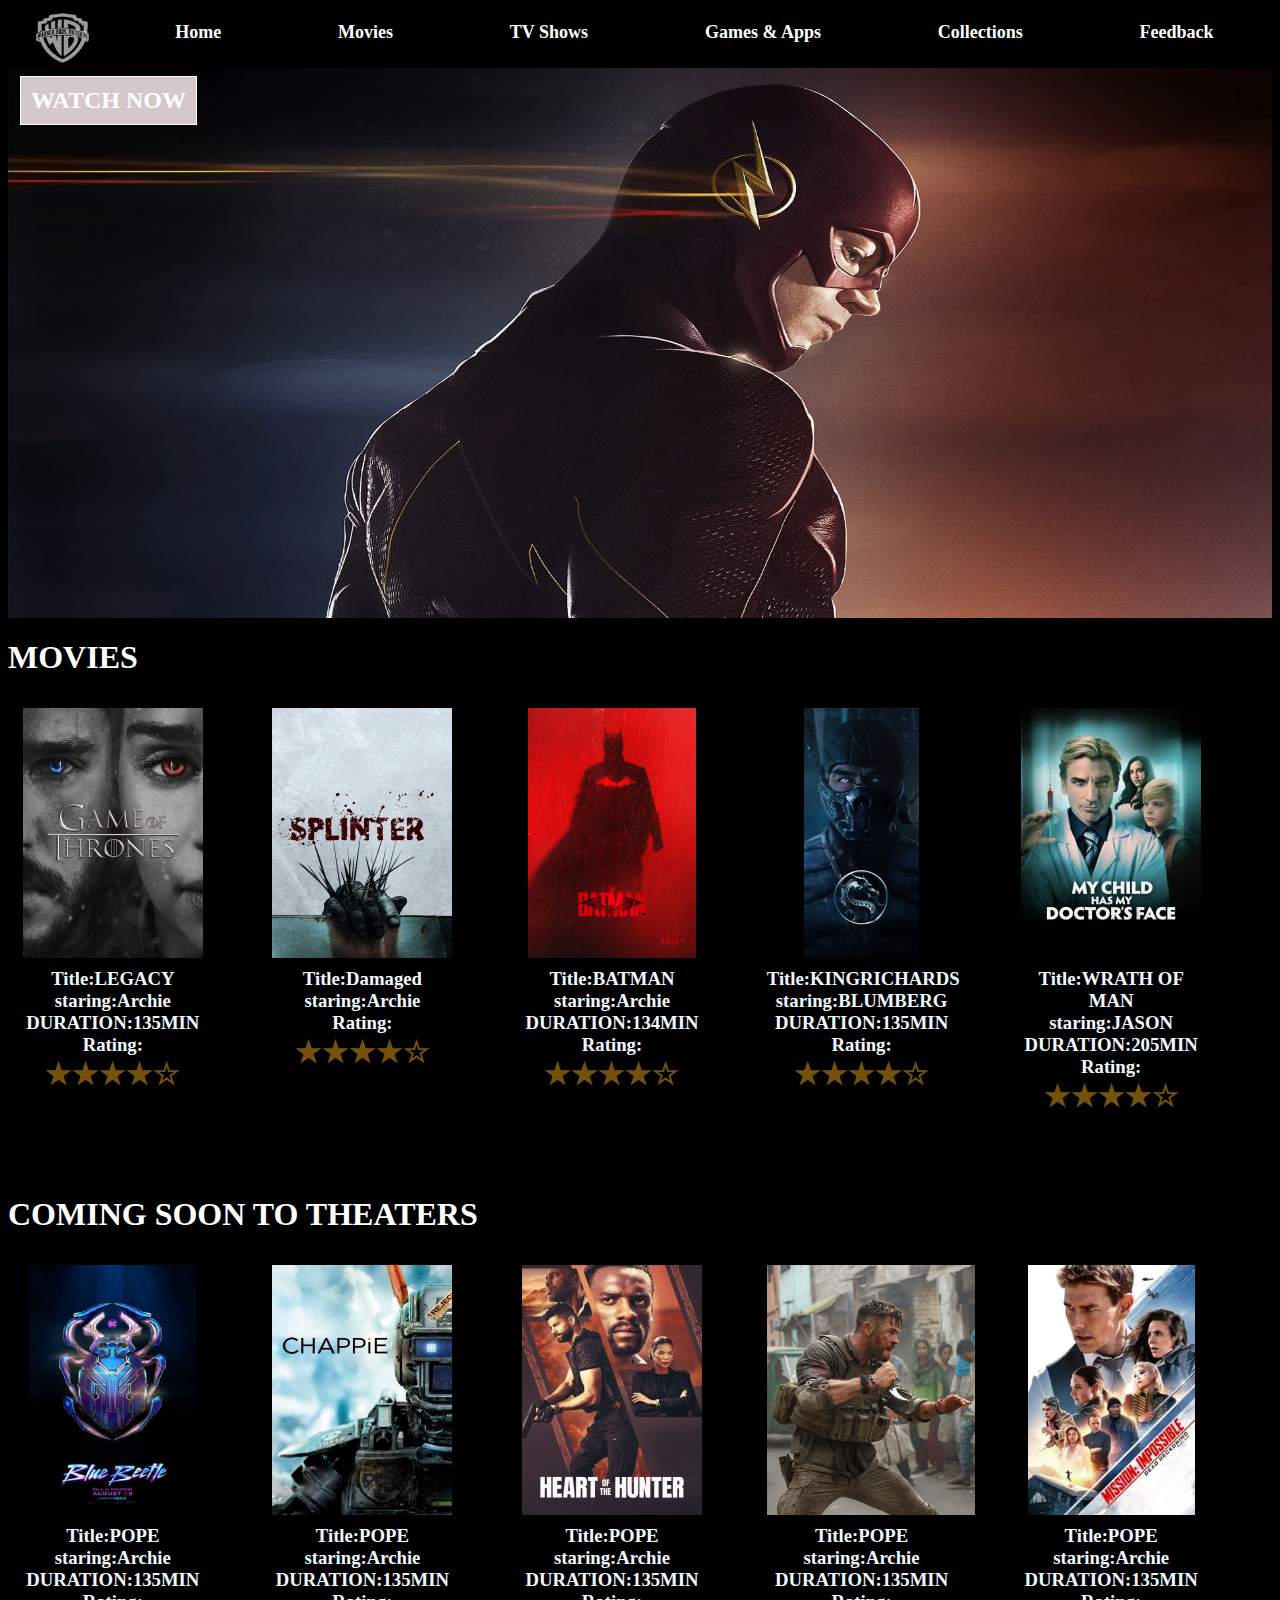
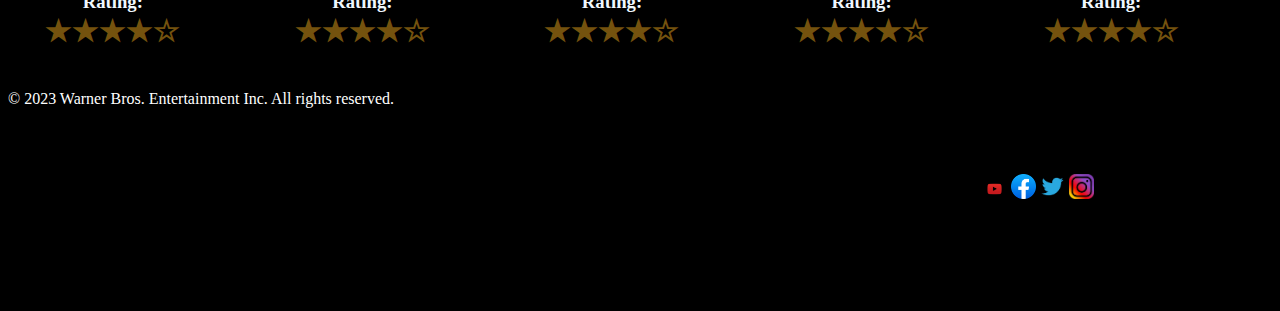
<file: index.html>
<link rel ="stylesheet" href="style.css">
</head>
<nav id="Navigation">
   <ul>
    <img src="logo.png" alt="Warner Bros Logo" height="60px"></a>
    <li><a href="index.html" >Home</a>
      <li><a href="movies.html">Movies</a></li>
      <li><a href="tvshows.html">TV Shows</a></li>
      <li><a href="gamesand apps.html">Games & Apps</a></li>
      <li><a href="collections.html">Collections</a></li>
      <li><a href="feedback.html">Feedback</a></li>
   </ul>
</nav>
<body>
    
  <div class ="top img">
    <img src="flash.jpg">
    <a href="dune.html"><h1>WATCH NOW</h1>
    </a>
    
  </div>
       
    </figure>
    
    
</p>
<p>
 <h1>MOVIES </h1>
 <div class="image-gallery">
    <figure>
        <img src="P.jpg" alt="Legacies TV Show" height="250px">
        <div class="details">
            <h3>Title:LEGACY</h3>
                        <h3>staring:Archie</h3>
                        <h3>DURATION:135MIN</h3>
                        <div class="rating">
                            <h3>Rating:  <div class="stars">&#9733;&#9733;&#9733;&#9733;&#9734;</div></h3>
                    
        </div>
    </figure>
    <figure>
        <img src="4.jpg" alt="Rick and Morty show" height="250px">
        <div class="details">
            <h3>Title:Damaged</h3>
                        <h3>staring:Archie</h3>
                        <div class="rating">
                            <h3>Rating:  <div class="stars">&#9733;&#9733;&#9733;&#9733;&#9734;</div></h3>
                        
        </div>
    </figure>
    <figure>
        <img src="I'm Vengeance- Best Quotes From The Batman (2022).png" alt="Tom and Jerry Show" height="250px">
        <div class="details">
            <h3>Title:BATMAN</h3>
                        <h3>staring:Archie</h3>
                        <h3>DURATION:134MIN</h3>
                        <div class="rating">
                            <h3>Rating:  <div class="stars">&#9733;&#9733;&#9733;&#9733;&#9734;</div></h3>
        </div>
    </figure>
    <figure>
        <img src="mortal kombat.jpeg" alt="The Nun movie" height="250px">
       
        <div class="details">
            <h3>Title:KINGRICHARDS</h3>
                        <h3>staring:BLUMBERG</h3>
                        <h3>DURATION:135MIN</h3>
                        <div class="rating">
                            <h3>Rating:  <div class="stars">&#9733;&#9733;&#9733;&#9733;&#9734;</div></h3>
                        
        </div>
    </figure>

    <figure>
        <img src="1.jpg" alt="The Nun movie" height="250px">
        <div class="details">
            <h3>Title:WRATH OF MAN</h3>
                        <h3>staring:JASON</h3>
                        <h3>DURATION:205MIN</h3>
                        <div class="rating">
                            <h3>Rating:  <div class="stars">&#9733;&#9733;&#9733;&#9733;&#9734;</div></h3>
        </div>
    </figure>
    
 </div>
 <br>


</p>
<br>
<p>
    <h1>COMING SOON TO THEATERS</h1>
    <div class="image-gallery">
    <figure>
        <img src="bluebeetle_keyart_0.jpg" alt="Blue beetle" >
        
        <div class="details">
            <h3>Title:POPE</h3>
                        <h3>staring:Archie</h3>
                        <h3>DURATION:135MIN</h3>
                        <div class="rating">
                            <h3>Rating:  <div class="stars">&#9733;&#9733;&#9733;&#9733;&#9734;</div></h3>
       
    </figure>
    <figure>
        <img src="5.jpg" alt="Barbie">
        
        
        <div class="details">
            <h3>Title:POPE</h3>
                        <h3>staring:Archie</h3>
                        <h3>DURATION:135MIN</h3>
                        <div class="rating">
                            <h3>Rating:  <div class="stars">&#9733;&#9733;&#9733;&#9733;&#9734;</div></h3>
    </figure>
    <figure>
        <img src="heart of the hunter.jpg" alt="The Flash">
       
        <div class="details">
            <h3>Title:POPE</h3>
                        <h3>staring:Archie</h3>
                        <h3>DURATION:135MIN</h3>
                        <div class="rating">
                            <h3>Rating:  <div class="stars">&#9733;&#9733;&#9733;&#9733;&#9734;</div></h3>
    </figure>
    <figure>
        <img src="EXTRACTION.jpg" alt="Air">
        <div class="details">
            <h3>Title:POPE</h3>
                        <h3>staring:Archie</h3>
                        <h3>DURATION:135MIN</h3>
                        <div class="rating">
                            <h3>Rating:  <div class="stars">&#9733;&#9733;&#9733;&#9733;&#9734;</div></h3>
    </figure>
    
    <figure>
        <img src="mission-impossible-dead-reckoning-part-one-2023.jpg" alt="Air">
        <div class="details">
            <h3>Title:POPE</h3>
                        <h3>staring:Archie</h3>
                        <h3>DURATION:135MIN</h3>
                        <div class="rating">
                            <h3>Rating:  <div class="stars">&#9733;&#9733;&#9733;&#9733;&#9734;</div></h3>
    </figure>
    
    
    </div>
</p>

    
       
</p>
</body>

<footer>
    <p>&copy; 2023 Warner Bros. Entertainment Inc. All rights reserved.</p>
        <figure>
    <div class="social-media-links">
        <a href="https://www.youtube.com/user/WarnerBrosPictures/"><img src="youtube-logo.png" alt="YouTube"height="50px"float="center"></a>
        <a href="https://www.facebook.com/warnerbrosent/"><img src="facebook-logo.png" alt="Facebook"height="50px"float="center"></a>
        <a href="https://twitter.com/Warnerbros/"><img src="twitter-logo.png" alt="Twitter"height="50px"float="center"></a>
        <a href="https://www.instagram.com/warnerbrosentertainment/"><img src="instagram-logo.png" alt="Instagram"height="50px"float="cente"></a>
    </div>
</footer>
<script src="javascript.js"></script>


</html>
</file>
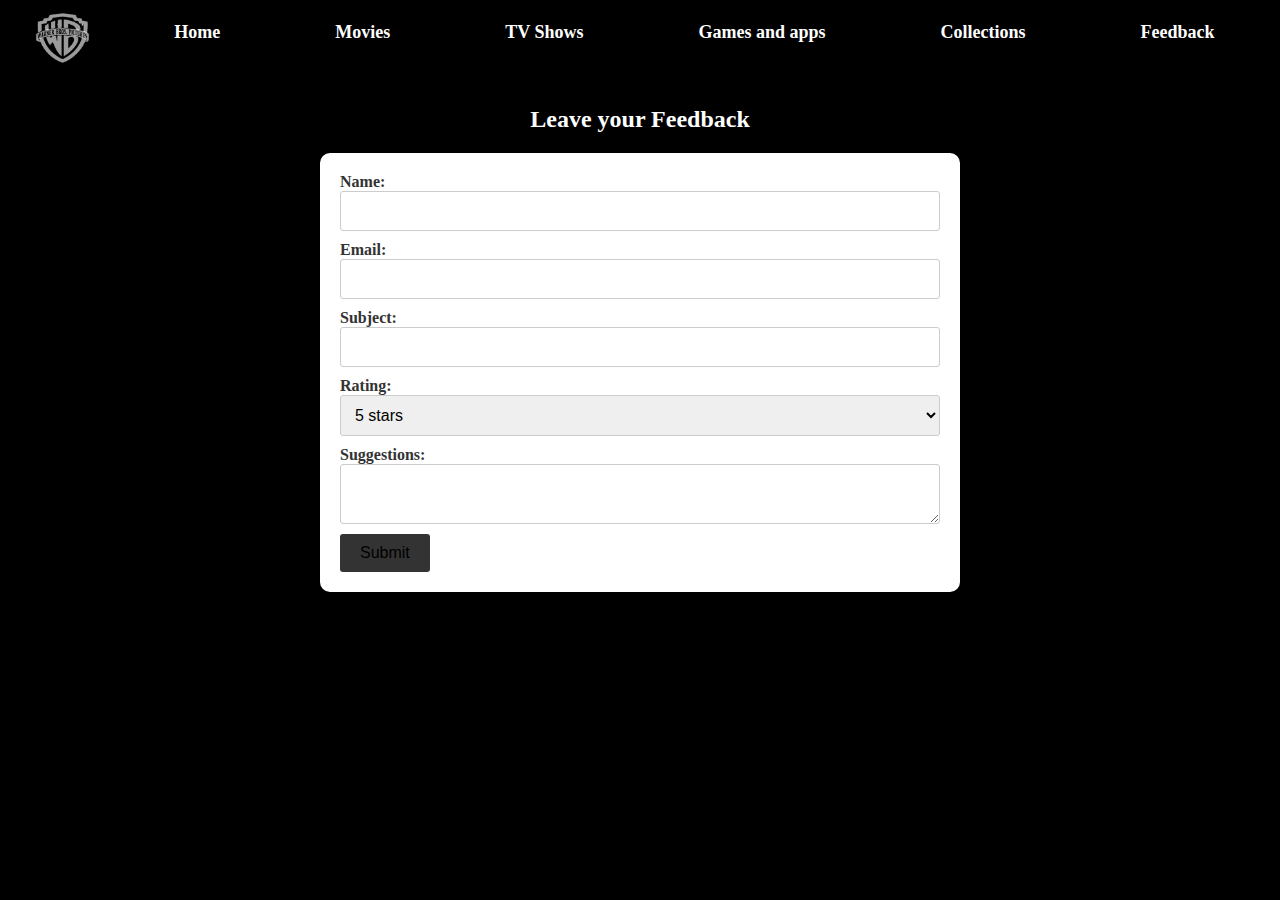
<file: feedback.html>
<html>
    <title>
        Feedback
    </title>

      
    </head>
	<link rel="stylesheet" href="style.css">
    <nav id="Navigation">
        <ul>
            <img src="logo.png" alt="Warner Bros Logo" height="60px"></a>
			<li><a href="index.html" >Home</a>
         <li><a href="movies.html">Movies</a></li>
         <li><a href="tvshows.html">TV Shows</a></li>
         <li><a href="games.html">Games and apps</a></li>
         <li><a href="collections.html">Collections</a></li>
         <li><a href="feedback.html">Feedback</a></li>
         
        </ul>
    </nav>
    
    <br>
    <body>
        
        <h2>Leave your Feedback</h2>

        <form action="submit-feedback.html" method="POST">
		
            <label for="name">Name:</label><br>
            <input type="text" id="name" name="name"><br>
    
            <label for="email">Email:</label><br>
            <input type="email" id="email" name="email"><br>
    
            <label for="subject">Subject:</label><br>
            <input type="text" id="subject" name="subject"><br>
    
            <label for="rating">Rating:</label><br>
            <select id="rating" name="rating">
                <option value="5">5 stars</option>
                <option value="4">4 stars</option>
                <option value="3">3 stars</option>
                <option value="2">2 stars</option>
                <option value="1">1 star</option>
            </select><br>
    
            <label for="suggestions">Suggestions:</label><br>
            <textarea id="suggestions" name="suggestions"></textarea><br>
    
            <a href="submitted.html"><input type="submit" value="Submit"></a>
    
        </form>
    </body>
</html>
</file>
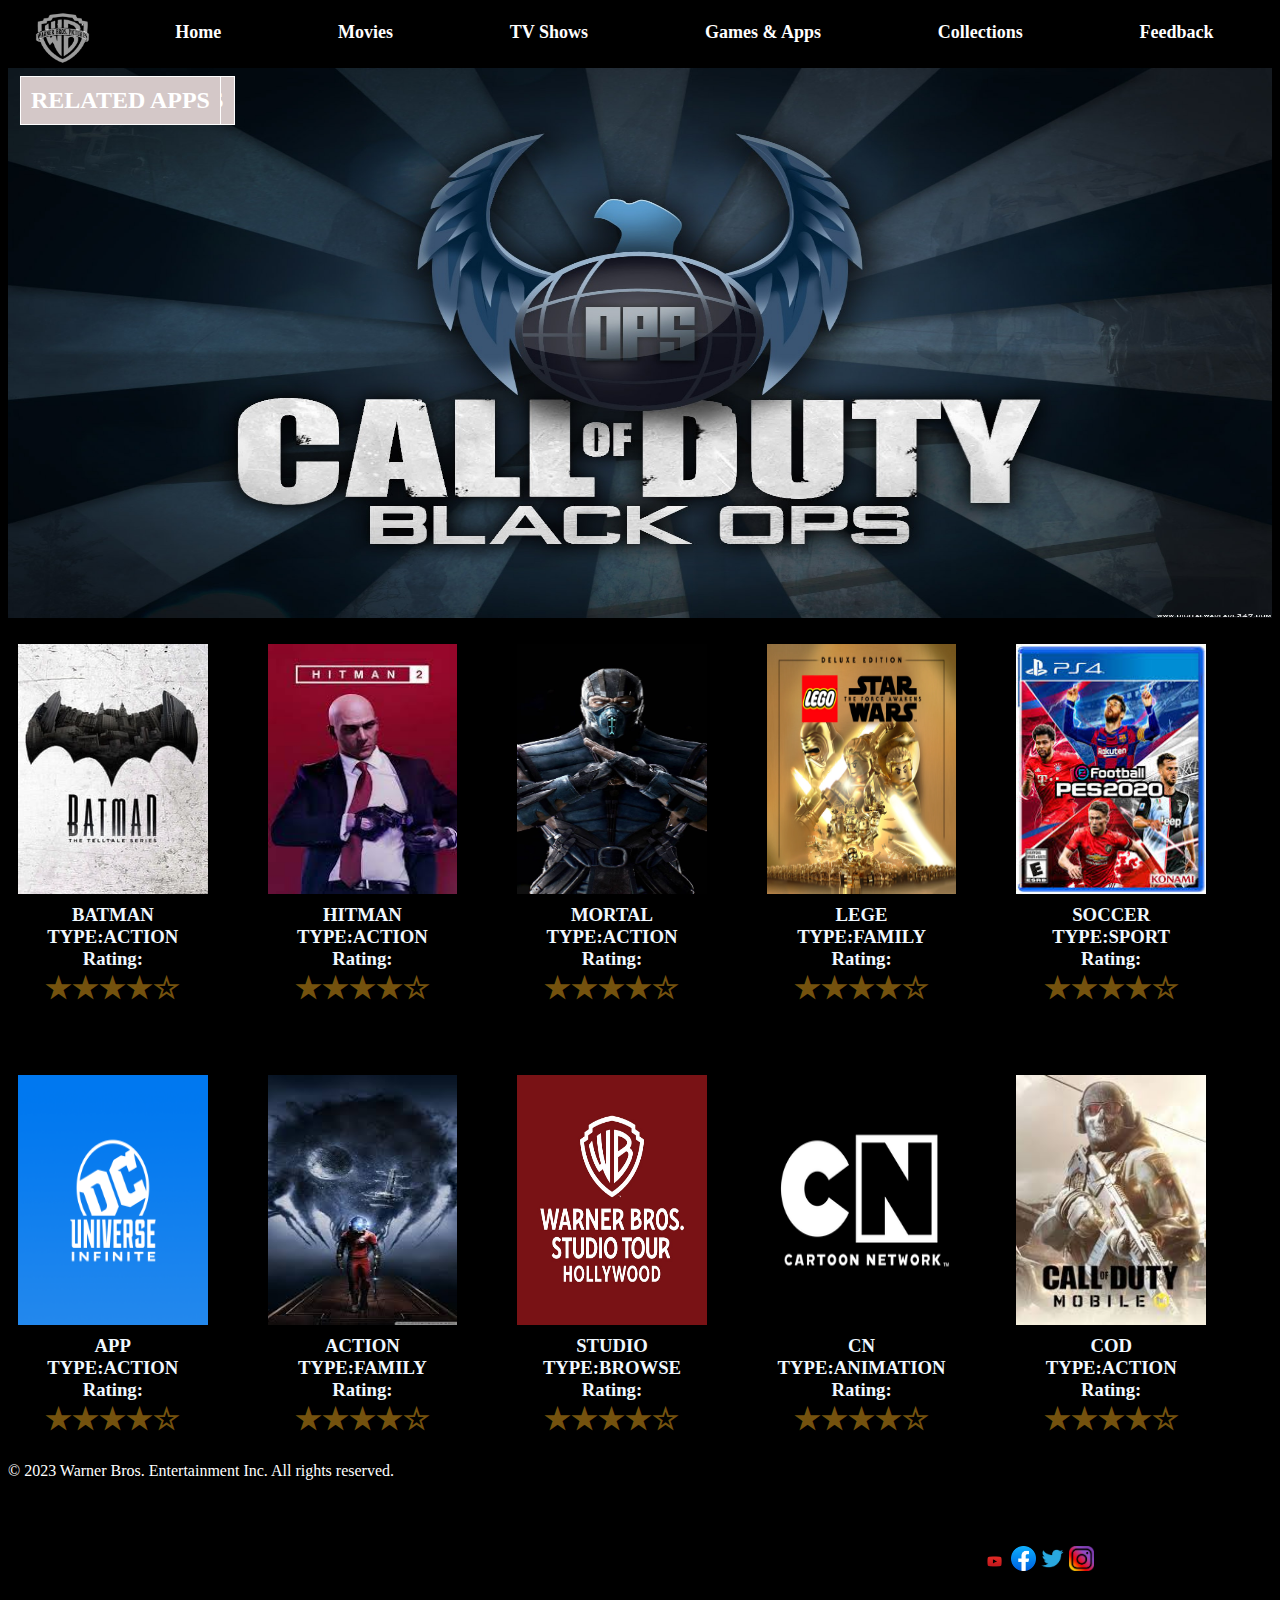
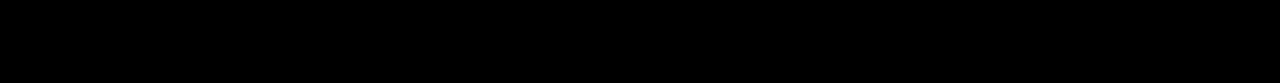
<file: gamesand apps.html>
<html>
    <title>TVSHOWS</title>
    <body>
        <nav>
            <link rel="stylesheet" href="style.css">
            <nav id="Navigation">
            <ul>
                <img src="logo.png" alt="Warner Bros Logo" height="60px"></a>
              <li><a href="index.html" >Home</a>
                <li><a href="movies.html">Movies</a></li>
                <li><a href="tvshows.html">TV Shows</a></li>
                <li><a href="gamesand apps.html">Games & Apps</a></li>
                <li><a href="collections.html">Collections</a></li>
                <li><a href="feedback.html">Feedback</a></li>
            </ul>
        </nav>
        </nav>
        
        <body>
          <div class="top IMAGE">
              <div class="mySlides fade">
                <img src="102604.jpg" >
              </div>
             
          <p>
              <h1>MOBILE GAMES</h1>   
           <div class="image-gallery">
              <figure>
                  <img src="batman_telltale_series_keyart.jpg" alt="TELLTALE series" height="250px"></a>
                  <div class="details">
                    <h3>BATMAN</h3>
                                <h3>TYPE:ACTION</h3>
                              
                                <div class="rating">
                                    <h3>Rating:  <div class="stars">&#9733;&#9733;&#9733;&#9733;&#9734;</div></h3>
                                </div>
                  </div>
              </figure>
           
           
              </figure>
              <figure>
                  <img src="hitman2.jpeg" alt="hitman2" height="250px">
                  <div class="details">
                    <h3>HITMAN</h3>
                                <h3>TYPE:ACTION</h3>
                              
                                <div class="rating">
                                    <h3>Rating:  <div class="stars">&#9733;&#9733;&#9733;&#9733;&#9734;</div></h3>
                                </div>
              </figure>
              <figure>
                  <img src="motalxl.jpg" alt="MORTAL KOMBAT" height="250px">
                  <div class="details">
                    <h3>MORTAL </h3>
                                <h3>TYPE:ACTION</h3>
                              
                                <div class="rating">
                                    <h3>Rating:  <div class="stars">&#9733;&#9733;&#9733;&#9733;&#9734;</div></h3>
                                </div>
              </figure>
              <figure>
                  <img src="lego.jpeg" alt="STAR WARS" height="250px">
                  <div class="details">
                    <h3>LEGE </h3>
                                <h3>TYPE:FAMILY</h3>
                              
                                <div class="rating">
                                    <h3>Rating:  <div class="stars">&#9733;&#9733;&#9733;&#9733;&#9734;</div></h3>
                                </div>
                  
              </figure>
              <figure>
                <img src="PES.jpeg" alt="STAR WARS" height="250px">
                <div class="details">
                  <h3>SOCCER </h3>
                              <h3>TYPE:SPORT</h3>
                            
                              <div class="rating">
                                  <h3>Rating:  <div class="stars">&#9733;&#9733;&#9733;&#9733;&#9734;</div></h3>
                              </div>
                
            </figure>
              
           </div>
          </p>
          <br>
          <p>
              <h1>RELATED APPS</h1>
              <div class="image-gallery">  
              <figure>
                     <img src="dcinfinite.png" alt="DC INFINITE" height="250px">
                     <div class="details">
                        <h3>APP </h3>
                                    <h3>TYPE:ACTION</h3>
                                  
                                    <div class="rating">
                                        <h3>Rating:  <div class="stars">&#9733;&#9733;&#9733;&#9733;&#9734;</div></h3>
                                    </div>
              </figure>
              <figure>
                <img src="game 2.jpeg" alt="STAR WARS" height="250px">
                <div class="details">
                  <h3>ACTION </h3>
                              <h3>TYPE:FAMILY</h3>
                            
                              <div class="rating">
                                  <h3>Rating:  <div class="stars">&#9733;&#9733;&#9733;&#9733;&#9734;</div></h3>
                              </div>
                
            </figure>
              <figure>
                     <img src="studiotour.jpg" alt="STUDIO TOUR" height="250px">
                     <div class="details">
                        <h3>STUDIO </h3>
                                    <h3>TYPE:BROWSE</h3>
                                  
                                    <div class="rating">
                                        <h3>Rating:  <div class="stars">&#9733;&#9733;&#9733;&#9733;&#9734;</div></h3>
                                    </div>
              </figure>
              <figure>
                     <img src="cartoon_network_app_1024x1024 - Copy.png" alt="ADULT SWIM" height="250px">
                     
                     <div class="details">
                        <h3>CN </h3>
                                    <h3>TYPE:ANIMATION</h3>
                                  
                                    <div class="rating">
                                        <h3>Rating:  <div class="stars">&#9733;&#9733;&#9733;&#9733;&#9734;</div></h3>
                                    </div>
              </figure>
              <figure>
                     <img src="COD.jpeg" alt="CN ARCADE" height="250px">
                     <div class="details">
                        <h3>COD </h3>
                                    <h3>TYPE:ACTION</h3>
                                  
                                    <div class="rating">
                                        <h3>Rating:  <div class="stars">&#9733;&#9733;&#9733;&#9733;&#9734;</div></h3>
                                    </div>
              </figure>
              </div>
            </div>
               
             
      </body>
      <footer>
        <p>&copy; 2023 Warner Bros. Entertainment Inc. All rights reserved.</p>
        <figure>
        <div class="social-media-links">
          <a href="https://www.youtube.com/user/WarnerBrosPictures/"><img src="youtube-logo.png" alt="YouTube"height="50px"float="center"></a>
          <a href="https://www.facebook.com/warnerbrosent/"><img src="facebook-logo.png" alt="Facebook"height="50px"float="center"></a>
          <a href="https://twitter.com/Warnerbros/"><img src="twitter-logo.png" alt="Twitter"height="50px"float="center"></a>
          <a href="https://www.instagram.com/warnerbrosentertainment/"><img src="instagram-logo.png" alt="Instagram"height="50px"float="cente"></a>
      </footer>
      <script src="javascript.js"></script>
  </html>
</file>
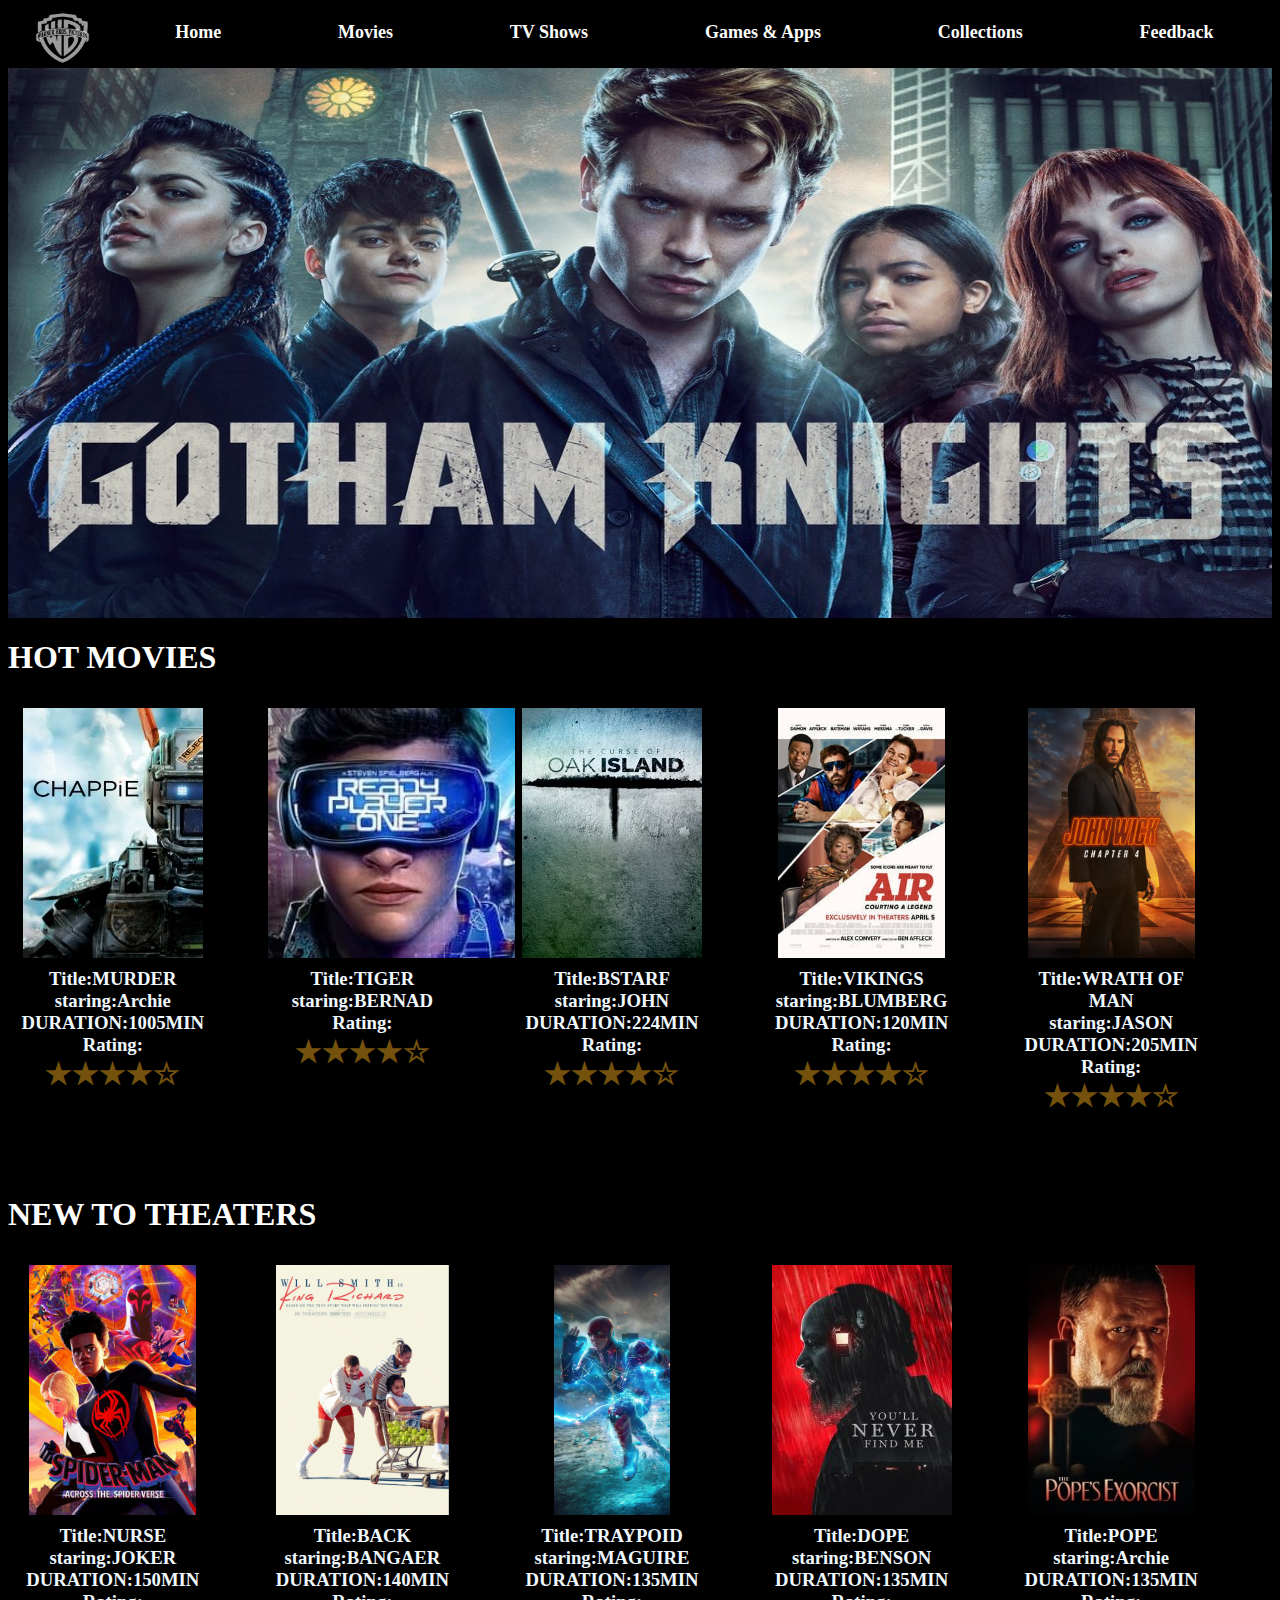
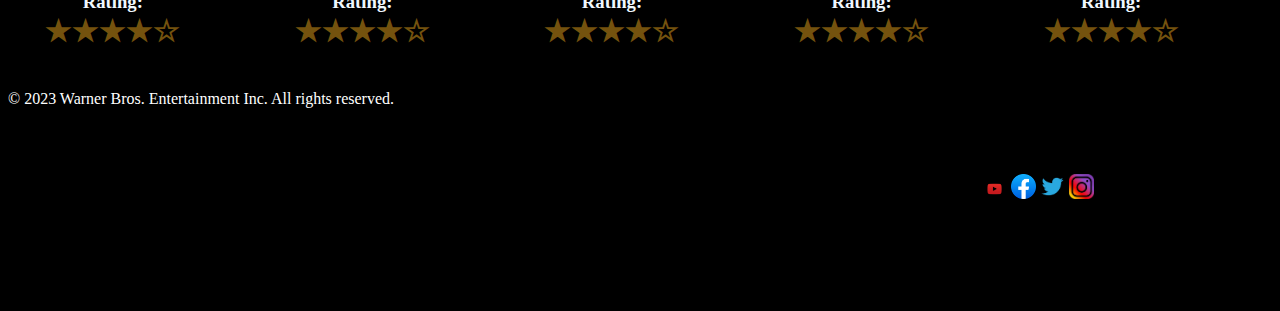
<file: movies.html>
</head>
<body>

<nav>
    <link rel="stylesheet" href="style.css">
    <nav id="Navigation">
    <ul>
        <img src="logo.png" alt="warner logo" height="60px" float="left" ></a>
        <li><a href="index.html" >Home</a>
        <li><a href="movies.html">Movies</a></li>
        <li><a href="tvshows.html">TV Shows</a></li>
        <li><a href="gamesand apps.html">Games & Apps</a></li>
        <li><a href="collections.html">Collections</a></li>
        <li><a href="feedback.html">Feedback</a></li>
    </ul>
</nav>


    <!-- Slideshow for the top section -->
    <div class="top image">
        
        <div class="mySlides fade">
            <img src="gothamknights.jpg">
        </div>
    </div>


<p>

       
   
    <h1> HOT MOVIES </h1>
    <div class="image-gallery">
       <figure>
           <img src="5.jpg" alt="Legacies TV Show" height="250px">
           <div class="details">
               <h3>Title:MURDER</h3>
                           <h3>staring:Archie</h3>
                           <h3>DURATION:1005MIN</h3>
                           <div class="rating">
                               <h3>Rating:  <div class="stars">&#9733;&#9733;&#9733;&#9733;&#9734;</div></h3>
                       
           </div>
       </figure>
       <figure>
           <img src="ReadyPlayerOne_cropped.jpeg" alt="Rick and Morty show" height="250px">
           <div class="details">
               <h3>Title:TIGER</h3>
                           <h3>staring:BERNAD</h3>
                           <div class="rating">
                               <h3>Rating:  <div class="stars">&#9733;&#9733;&#9733;&#9733;&#9734;</div></h3>
                           
           </div>
       </figure>
       <figure>
           <img src="E.jpg" alt="Tom and Jerry Show" height="250px">
           <div class="details">
               <h3>Title:BSTARF</h3>
                           <h3>staring:JOHN</h3>
                           <h3>DURATION:224MIN</h3>
                           <div class="rating">
                               <h3>Rating:  <div class="stars">&#9733;&#9733;&#9733;&#9733;&#9734;</div></h3>
           </div>
       </figure>
       <figure>
           <img src="28874.638.large.jpg" alt="The Nun movie" height="250px">
          
           <div class="details">
               <h3>Title:VIKINGS</h3>
                           <h3>staring:BLUMBERG</h3>
                           <h3>DURATION:120MIN</h3>
                           <div class="rating">
                               <h3>Rating:  <div class="stars">&#9733;&#9733;&#9733;&#9733;&#9734;</div></h3>
                           
           </div>
       </figure>
   
       <figure>
           <img src="medium-cover (1).jpg" alt="The Nun movie" height="250px">
           <div class="details">
               <h3>Title:WRATH OF MAN</h3>
                           <h3>staring:JASON</h3>
                           <h3>DURATION:205MIN</h3>
                           <div class="rating">
                               <h3>Rating:  <div class="stars">&#9733;&#9733;&#9733;&#9733;&#9734;</div></h3>
           </div>
       </figure>
       
    </div>
    <br>
   
   
   </p>
   <br>
   <p>
       <h1>NEW  TO THEATERS</h1>
       <div class="image-gallery">
       <figure>
           <img src="spider-man-across-the-spider-verse.jpg" alt="Blue beetle" >
           
           <div class="details">
               <h3>Title:NURSE</h3>
                           <h3>staring:JOKER</h3>
                           <h3>DURATION:150MIN</h3>
                           <div class="rating">
                               <h3>Rating:  <div class="stars">&#9733;&#9733;&#9733;&#9733;&#9734;</div></h3>
          
       </figure>
       <figure>
           <img src="King Richard Spoiler Free Movie Review.jpeg" alt="Barbie">
           
           
           <div class="details">
               <h3>Title:BACK</h3>
                           <h3>staring:BANGAER</h3>
                           <h3>DURATION:140MIN</h3>
                           <div class="rating">
                               <h3>Rating:  <div class="stars">&#9733;&#9733;&#9733;&#9733;&#9734;</div></h3>
       </figure>
       <figure>
           <img src="the flash.jpeg" alt="The Flash">
          
           <div class="details">
               <h3>Title:TRAYPOID</h3>
                           <h3>staring:MAGUIRE</h3>
                           <h3>DURATION:135MIN</h3>
                           <div class="rating">
                               <h3>Rating:  <div class="stars">&#9733;&#9733;&#9733;&#9733;&#9734;</div></h3>
       </figure>
       <figure>
           <img src="8.jpg" alt="Air">
           <div class="details">
               <h3>Title:DOPE</h3>
                           <h3>staring:BENSON</h3>
                           <h3>DURATION:135MIN</h3>
                           <div class="rating">
                               <h3>Rating:  <div class="stars">&#9733;&#9733;&#9733;&#9733;&#9734;</div></h3>
       </figure>
       
       <figure>
           <img src="pope exorsist.jpg" alt="Air">
           <div class="details">
               <h3>Title:POPE</h3>
                           <h3>staring:Archie</h3>
                           <h3>DURATION:135MIN</h3>
                           <div class="rating">
                               <h3>Rating:  <div class="stars">&#9733;&#9733;&#9733;&#9733;&#9734;</div></h3>
       </figure>
       
       
       </div>
       
          
   </p>
   </body>

<footer>
    <p>&copy; 2023 Warner Bros. Entertainment Inc. All rights reserved.</p>
        <figure>
    <div class="social-media-links">
        <a href="https://www.youtube.com/user/WarnerBrosPictures/"><img src="youtube-logo.png" alt="YouTube"height="50px"float="center"></a>
        <a href="https://www.facebook.com/warnerbrosent/"><img src="facebook-logo.png" alt="Facebook"height="50px"float="center"></a>
        <a href="https://twitter.com/Warnerbros/"><img src="twitter-logo.png" alt="Twitter"height="50px"float="center"></a>
        <a href="https://www.instagram.com/warnerbrosentertainment/"><img src="instagram-logo.png" alt="Instagram"height="50px"float="cente"></a>
    </div>
</footer>
<script src="javascript.js"></script>


</html>
</file>
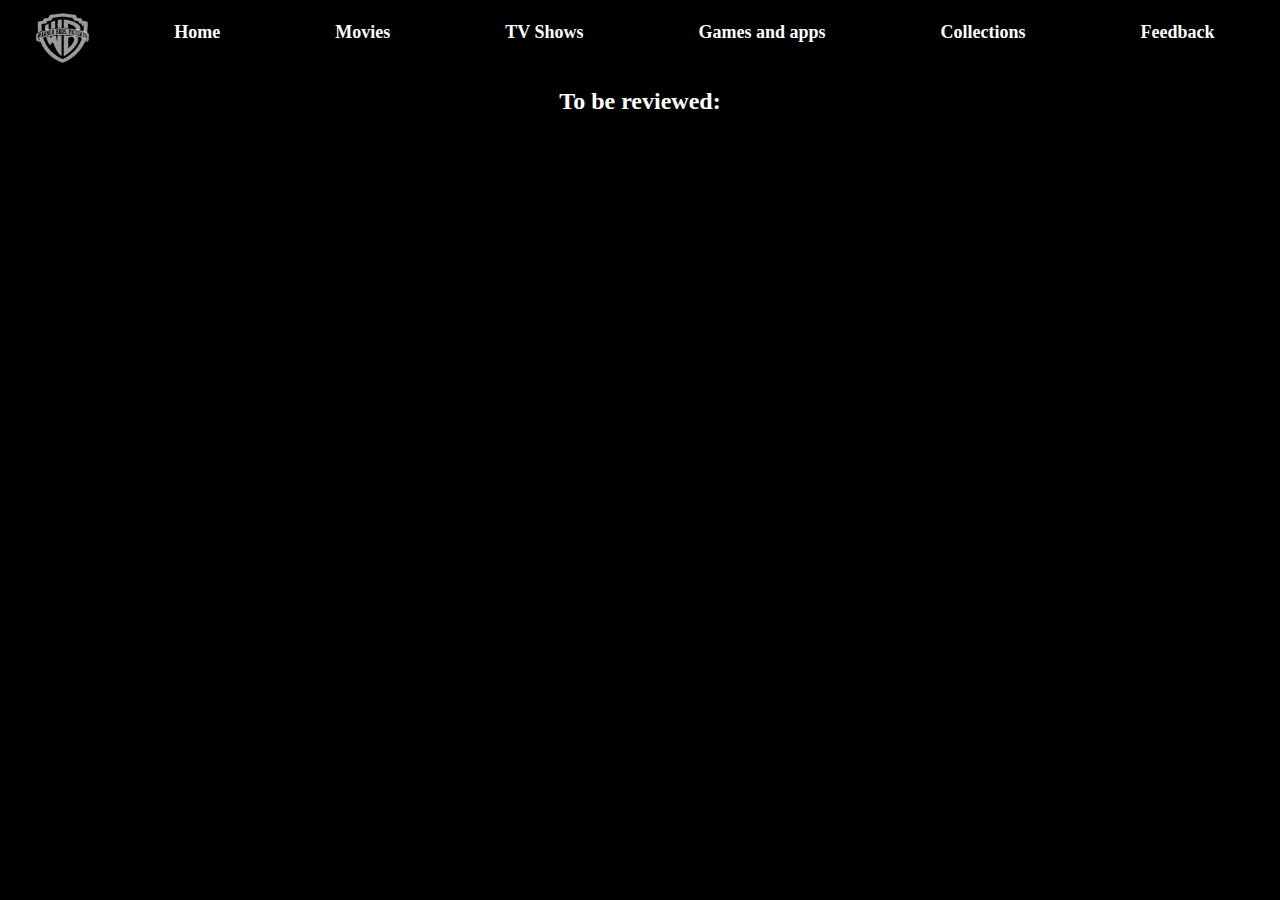
<file: submit-feedback.html>
<html>
    <title>Suggestions submitted</title>
    <head>
        <link rel="stylesheet" href="style.css">

        <nav id="Navigation">
            <ul>
                <img src="logo.png" alt="Warner Bros Logo" height="60px"></a>
                <li><a href="index.html">Home</a></li>
             <li><a href="movies.html">Movies</a></li>
             <li><a href="tvshows.html">TV Shows</a></li>
             <li><a href="games.html">Games and apps</a></li>
             <li><a href="collections.html">Collections</a></li>
             <li><a href="feedback.html">Feedback</a></li>
             
            </ul>
        </nav>

    </head>
    <body>
       
            <h2>To be reviewed:</h2>
            <P>
            Thank you for the suggestions, we will review it and try improve for a more user friendly and interactive webpage.
            Click the top back arrow to continue accessing the website 

        </P>
    </body>
</html>
</file>
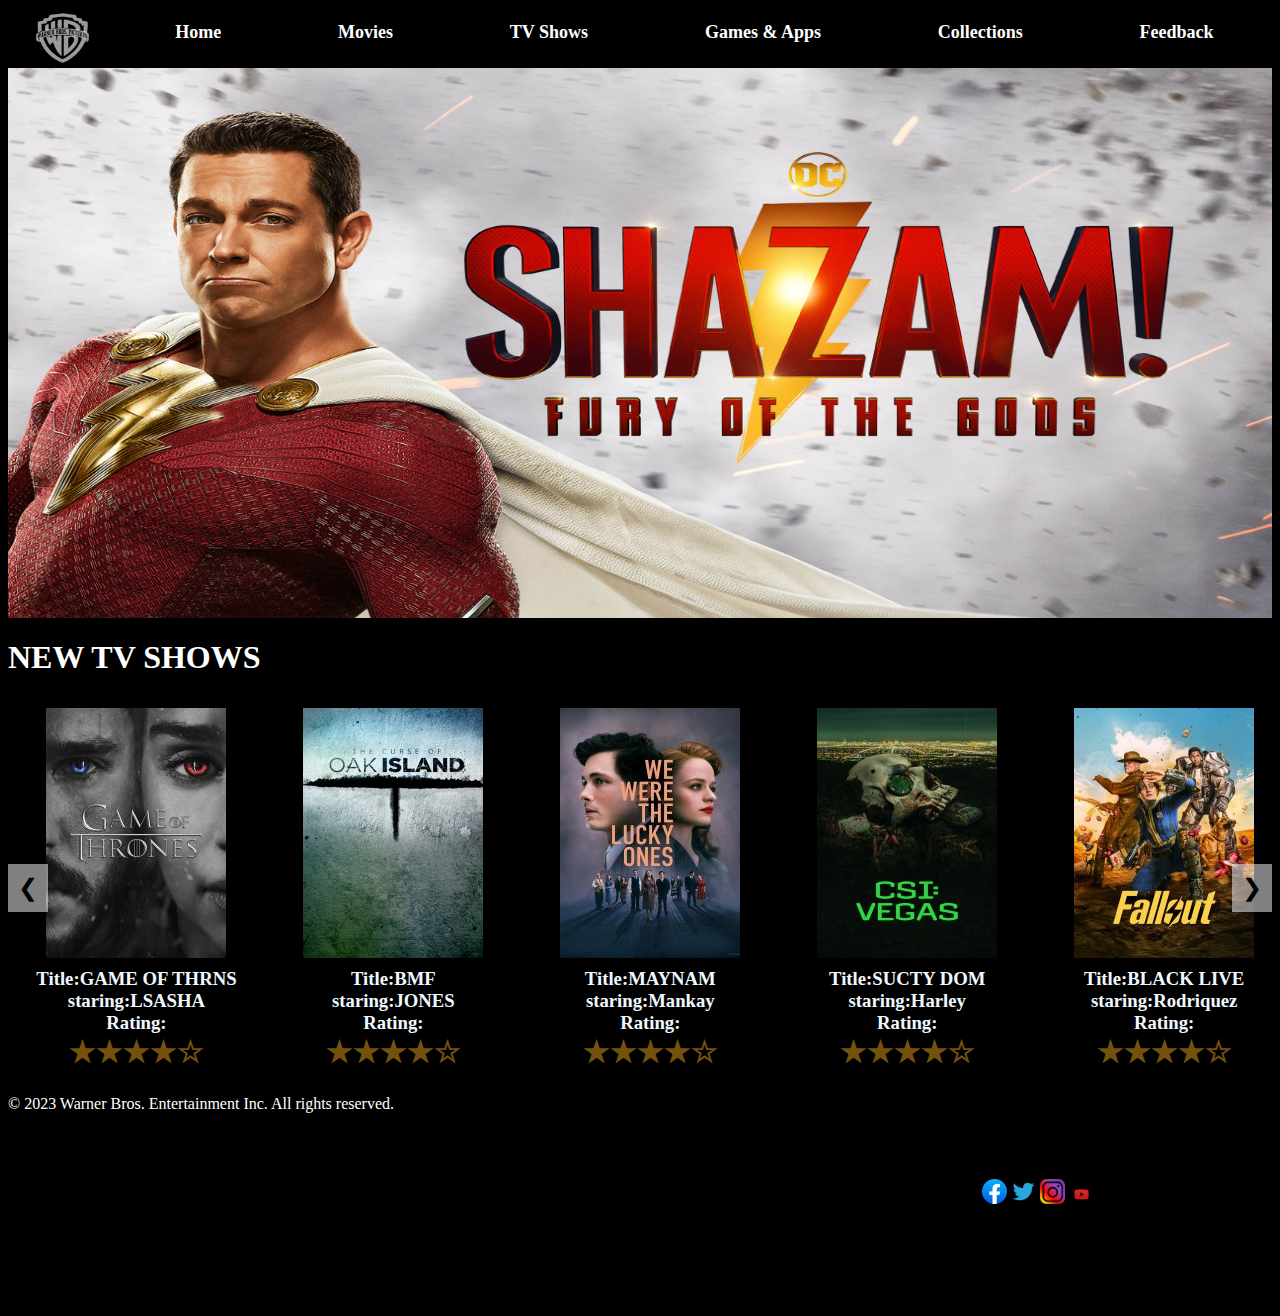
<file: tvshows.html>
<html>
    <title>TVSHOWS</title>
    <body>
        <nav>
            <link rel="stylesheet" href="style.css">
            <nav id="Navigation">
            <ul>
                        <img src="logo.png" alt="Warner Bros Logo" height="60px"></a>
                        <li><a href="index.html" >Home</a>
                        <li><a href="movies.html">Movies</a></li>
                        <li><a href="tvshows.html">TV Shows</a></li>
                        <li><a href="gamesand apps.html">Games & Apps</a></li>
                        <li><a href="collections.html">Collections</a></li>
                        <li><a href="feedback.html">Feedback</a></li>
                    </ul>
            </nav>
        </nav>
   

 

  <div class ="top img">
    <img src="wp12092461-shazam-fury-of-the-gods-movie-wallpapers.jpg">
   
  </div>
  
<p>
    <h1>NEW TV SHOWS</h1>

            
            <div class="image-gallery">
                <div class="gallery-container">
                    <figure>
                        <img src="P.jpg" alt="SHAZAM: FURY OF THE GODS MOVIE">
                        <div class="details">
                    <h3>Title:GAME OF THRNS</h3>
                                <h3>staring:LSASHA</h3>
                            <div class="rating">
                                <h3>Rating:  <div class="stars">&#9733;&#9733;&#9733;&#9733;&#9734;</div></h3>
                               
                            </div>
                        </div>
                    </figure>
        </figure>


        <figure>

            <img src="E.jpg" alt="BATMAN">
            <div class="details">
                <h3>Title:BMF</h3>
                            <h3>staring:JONES</h3>
                        <div class="rating">
                            <h3>Rating:  <div class="stars">&#9733;&#9733;&#9733;&#9733;&#9734;</div></h3>
                           
                        </div>
        </figure>
        <figure>
            <img src="Q.jpg" alt="MARTAL KOMBAT">
           
            <div class="details">
                <h3>Title:MAYNAM</h3>
                            <h3>staring:Mankay </h3>
                        <div class="rating">
                            <h3>Rating:  <div class="stars">&#9733;&#9733;&#9733;&#9733;&#9734;</div></h3>
                           
                        </div>
        </figure>
        <figure>
            <img src="R.jpg" alt="the_suicide_squad_keyart">
   
            <div class="details">
                <h3>Title:SUCTY DOM</h3>
                            <h3>staring:Harley </h3>
                        <div class="rating">
                            <h3>Rating:  <div class="stars">&#9733;&#9733;&#9733;&#9733;&#9734;</div></h3>
                           
                        </div>
        </figure>
            <figure>
                <img src="T.jpg" alt="BLUE BEETLE">
                
                <div class="details">
                    <h3>Title:BLACK LIVE</h3>
                                <h3>staring:Rodriquez </h3>
                            <div class="rating">
                                <h3>Rating:  <div class="stars">&#9733;&#9733;&#9733;&#9733;&#9734;</div></h3>
                               
                            </div>
                
            </figure>
                <figure>
                    <img src="Y.jpg" alt="JOHNWICK">
                   
                    <div class="details">
                        <h3>Title:MENZEL</h3>
                                    <h3>staring:BANCD</h3>
                                <div class="rating">
                                    <h3>Rating:  <div class="stars">&#9733;&#9733;&#9733;&#9733;&#9734;</div></h3>
                                   
                                </div>
                </figure>
                <figure>
                    <img src="peacemaker_1400x2100_v1.jpg" alt="MIDDLE EARTH">
                    <div class="details">
                        <h3>Title:SHADOW WAR</h3>
                                    <h3>staring:MASON MAY </h3>
                                <div class="rating">
                                    <h3>Rating:  <div class="stars">&#9733;&#9733;&#9733;&#9733;&#9734;</div></h3>
                                   
                                </div>
                </figure>
                <figure>
                    <img src="King Richard Spoiler Free Movie Review.jpeg" alt="FLASH">
                    <div class="details">
                        <h3>Title:The Flash</h3>
                                    <h3>staring:JONATHAN </h3>
                                <div class="rating">
                                    <h3>Rating:  <div class="stars">&#9733;&#9733;&#9733;&#9733;&#9734;</div></h3>
                                   
                                </div>
                </figure>
           
        <!-- Add more figures for other images -->
    </div>
    <button class="prev">&#10094;</button>
    <button class="next">&#10095;</button>
</div>



<footer>
    <p>&copy; 2023 Warner Bros. Entertainment Inc. All rights reserved.</p>
    <figure>

      <a href="https://web.facebook.com/warnerbrosent/?_rdc=1&_rdr"><img src="facebook-logo.png" alt="Facebook"></a>
	<a href="https://twitter.com/Warnerbros/"><img src=  "twitter-logo.png" alt="Twitter"></a>
    <a href="https://www.instagram.com/warnerbrosentertainment/"><img src="instagram-logo.png" alt="Instagram"></a>
	 <a href="https://www.youtube.com/user/WarnerBrosPictures"><img src="youtube-logo.png" alt="Youtube"></a>
   
    </figure>
  </footer>
<script src="javascript.js"></script>

</html>
</file>
<file: style.css>
/* Styles for the navigation bar */
        nav {
            background-color: #000000;
            overflow: hidden;
        }
    

        nav ul {
            list-style-type: none;
            margin: 0;
            padding: 0;
            overflow: hidden;
            display: flex; /* Display items in a flex container */
        }

        nav ul li {
            flex-grow: 1; /* Allow items to grow and fill the available space */
        }

        nav ul li a {
            display: block;
            color: rgb(255, 254, 254);
            text-align: center;
            padding: 14px 16px;
            text-decoration: none;
            font-size: 18px; /* Larger font size */
            font-weight: bold; /* Bold text */
        }

        nav ul li a:hover {
            background-color: #7c5708;
        }
        
    body {
        background-color: black;
      }
      
        
        
  
       .top img {
            position: relative;
            width: 100%;
            height: 550px;
            
          }
          .top h1 {
            position: absolute;
            top: 60px; /* Adjust the distance from the top */
            left: 20px; /* Adjust the distance from the left */
            color: white;
            font-size: 24px;
            border: 1px solid white; /* Add a white border */
            padding: 10px; /* Add padding inside the border */
            background-color: rgb(212, 200, 200); /* Fill the inside of the border with white */
        
        }
        .image-gallery {
            position: relative;
            overflow: hidden;
        }
        
        .gallery-container {
            display: flex;
            transition: transform 0.5s ease;
        }
        
        
        button {
            position: absolute;
            top: 50%;
            transform: translateY(-50%);
            background-color: rgba(255, 255, 255, 0.5);
            border: none;
            color: #000;
            font-size: 24px;
            padding: 10px;
            cursor: pointer;
        }
        
        .prev {
            left: 0;
        }
        
        .next {
            right: 0;
        }

        .image-gallery {
            display: flex; 
            flex-wrap: wrap; 
            justify-content: left; 
            gap: 40px; 
            color: #fff;
            
           }
        
           .image-gallery figure {
           display: inline-block; 
           text-align: center; 
           margin: 10px; 
           width: calc(10% - 20px);
           }
           .image-gallery figure img{
              height: 250px;
           }
        
           .image-gallery figcaption {
           font-size: 14px; 
           margin-top: 10px;
           padding: 0 70px; 
           }
           .details {
            margin-top: 10px;
            display: flex;
            flex-direction: column;
        }
        
        .details h3 {
            margin: 0;
            color: aliceblue;
        }

		
		
		.rating {
			display: inline-block;
			align-items: left;
			margin-top: 0px;
		}
		
		.stars {
			font-size: 30px;
			color: rgb(116, 82, 14);
		}
		
        
    
        figure {
            position: relative;
            margin: 100px;
            flex: 0 0 15%; /* 4 images per row */
        }
		footer {
			background-color: black;
			color: white;
			padding: 0px;
			display: flex;
			justify-content: space-between;
		  }
	  
		  footer img {
			width: 25px;
			height: auto;
			margin-right: 0rem;
			
		  }
	  
		  footer img:hover {
			opacity: 0;
			background: black;
		  }
          
  
          .video-container {
            position: relative;
            width: 100%;
            margin: auto;
            height: 550px; /* Set fixed height */
        }
        
        video {
            width: 100%;
            height: 100%; /* Make the video fill the container */
            display: block;
            object-fit: cover; /* Maintain aspect ratio and fill container */
            position: relative; /* Set video position to relative */
            z-index: 2; /* Ensure the video is on top of the overlay */
        }
        
        .overlay {
            position: absolute;
            top: 10px; /* Adjust position as needed */
            left: 550px; /* Adjust position as needed */
            background-color: rgb(255, 255, 255);
            padding: 10px;
            box-sizing: border-box;
            z-index: 3; /* Ensure the overlay is on top of the video */
        }
        
        .overlay h2 {
            color: rgb(8, 8, 8);
            margin: 0;
            text-align: center;
        }
       
      

        /* Hide all videos by default */
        .video-slide {
            display: none;
        }
        .slideshow-container {
            max-width: 100%;
            position: relative;
            margin: auto;
        }
        

        /* Hide all videos by default */
        .video-slide {
            display: none;
        }

        /* Ensure videos are displayed horizontally */
        .video-slide video {
            width: 100%;
            height: 550px;
        }
        form {
            background-color: #fff;
           padding: 20px;
           border-radius: 10px;
           box-shadow: 0px 0px 10px 0px rgba(0,0,0,0.1);
           max-width: 600px;
           margin: 0 auto;
         }
        
         h2 {
           text-align: center;
           color: white;
         }
        
         label {
           font-size: 16px;
           font-weight: bold;
           margin-bottom: 5px;
          color: #333;
         }
        
         input[type="text"],
         input[type="email"],
         select,
         textarea {
           border-radius: 3px;
            border: 1px solid #ccc;
           padding: 10px;
           font-size: 16px;
           width: 100%;
           margin-bottom: 10px;
           box-sizing: border-box;
         }
        
         input[type="submit"] {
          background-color: #333;
          color: black;
          border: none;
          padding: 10px 20px;
          border-radius: 3px;
          font-size: 16px;
          cursor: pointer;
         }
        
         input[type="submit"]:hover {
          background-color: #666;
         }
        
         .rating-stars {
          display: inline-block;
           width: 120px;
          font-size: 0;
          white-space: nowrap;
          cursor: pointer;
          overflow: hidden;
         }
        
         .rating-stars > input {
           display: none;
         }
        
         .rating-stars > label {
            display: inline-block;
           position: relative;
           width: 20px;
           height: 20px;
           margin: 0px 2px;
            background-color: transparent;
         }
        
         .rating-stars > label:before {
          content: "\2605";
          position: absolute;
          top: 0;
          left: 0;
          font-size: 25px;
          color: #ccc;
         }
        
          .rating-stars > input:checked ~ label:before,
         .rating-stars > label:hover:before {
            color: #ffbf00;
         }
         h1 {
            color: white;
        }
</file>
